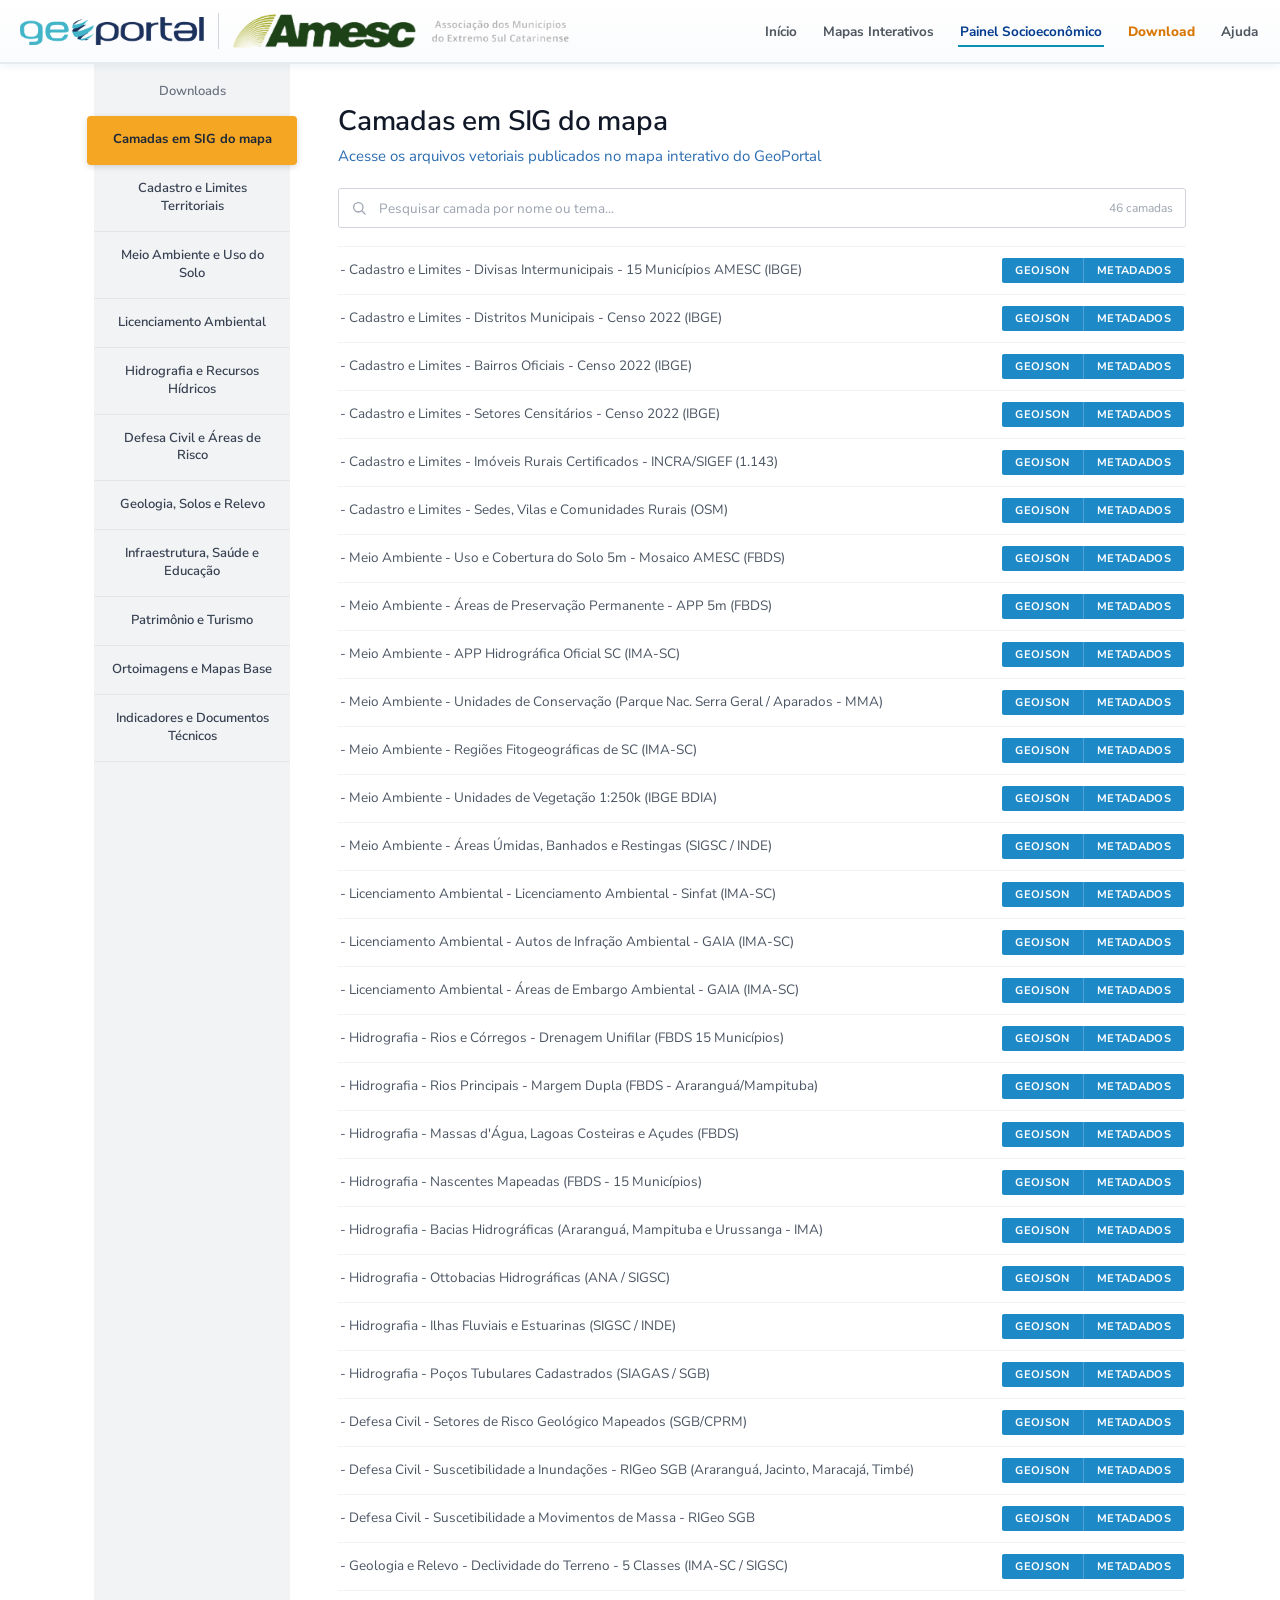
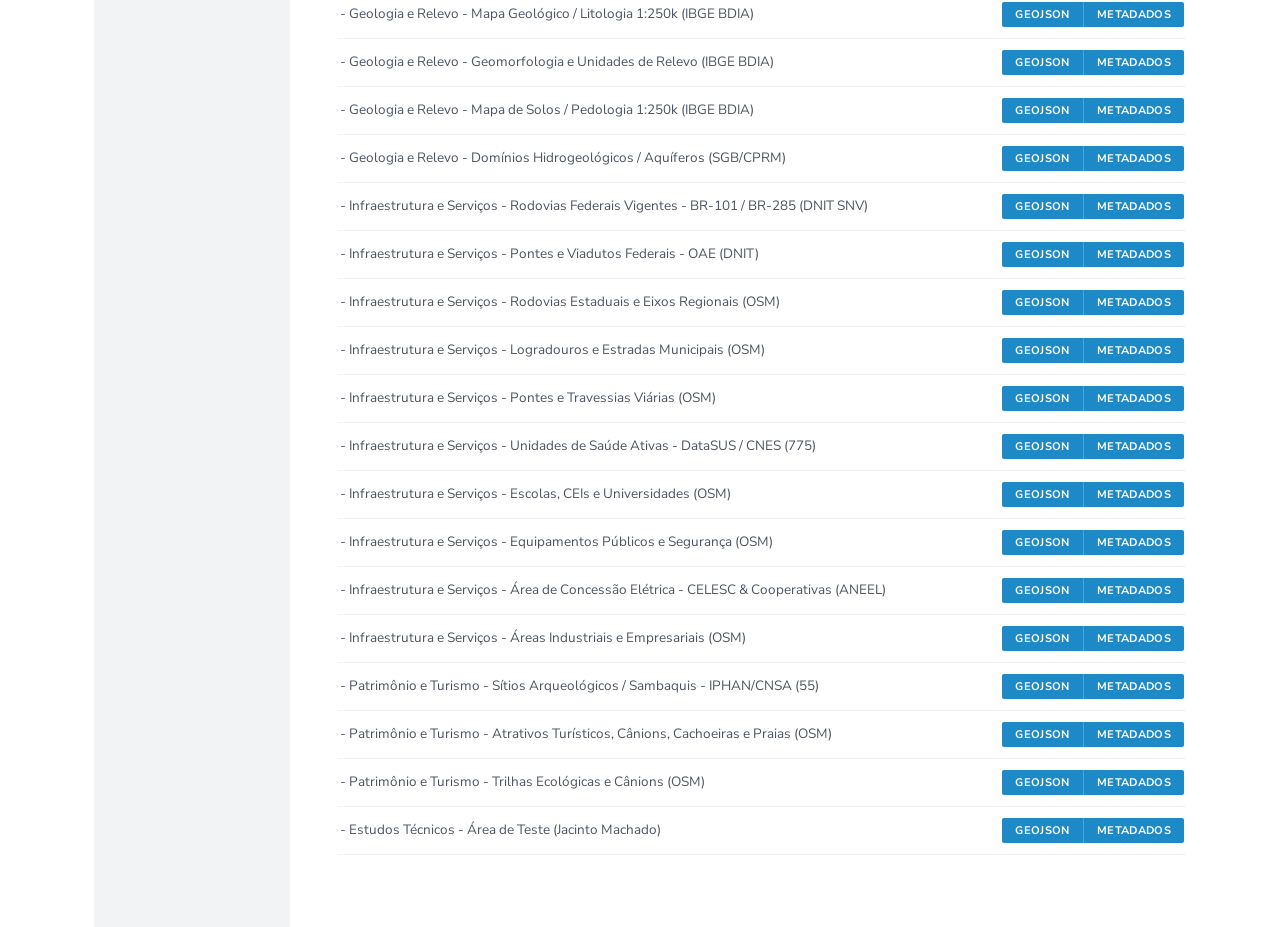
<file: downloads.html>
<!DOCTYPE html>
<html lang="pt-BR">
<head>
  <meta charset="UTF-8" />
  <meta name="viewport" content="width=device-width, initial-scale=1.0" />
  <title>Downloads — Geoportal AMESC</title>
  <link rel="icon" type="image/png" href="assets/favicon-geolab.png?v=2" />
  <link rel="preconnect" href="https://fonts.googleapis.com" />
  <link rel="preconnect" href="https://fonts.gstatic.com" crossorigin />
  <link href="https://fonts.googleapis.com/css2?family=Nunito+Sans:wght@400;600;700;800&display=swap" rel="stylesheet" />
  <link rel="stylesheet" href="css/geoportal.css?v=20261127-8" />
  <style>
    html, body {
      overflow: auto !important;
      height: auto !important;
      min-height: 100%;
      background: #ffffff !important;
      color: #374151;
    }

    .dl-page-wrap {
      max-width: 1140px;
      margin: 0 auto;
      padding: 0 24px;
      display: grid;
      grid-template-columns: 196px 1fr;
      gap: 48px;
      min-height: calc(100vh - var(--header-h));
      align-items: stretch;
    }

    /* Coluna lateral institucional (padrão Floripa) */
    .dl-side-col {
      background: #f2f3f5;
      padding: 0 0 40px;
      display: flex;
      flex-direction: column;
    }

    .dl-side-heading {
      padding: 18px 14px 16px;
      font-size: 13px;
      font-weight: 600;
      color: #6b7280;
      text-align: center;
      border-bottom: 1px solid #e4e6ea;
    }

    .dl-nav-list {
      display: flex;
      flex-direction: column;
    }

    .dl-nav-item {
      appearance: none;
      border: none;
      border-bottom: 1px solid #e4e6ea;
      background: transparent;
      padding: 15px 16px;
      font-family: inherit;
      font-size: 13px;
      font-weight: 600;
      line-height: 1.38;
      color: #374151;
      text-align: center;
      cursor: pointer;
      transition: background 0.14s ease, color 0.14s ease;
    }

    .dl-nav-item:hover {
      background: #e9ebee;
      color: #111827;
    }

    .dl-nav-item.active {
      background: #f5a623;
      color: #1f2937;
      font-weight: 700;
      border-bottom-color: transparent;
      border-radius: 4px;
      margin: -1px -7px 0;
      width: calc(100% + 14px);
      box-shadow: 0 2px 6px rgba(0, 0, 0, 0.14);
      position: relative;
      z-index: 2;
    }

    /* Área principal limpa */
    .dl-content-col {
      padding: 38px 0 72px;
      min-width: 0;
    }

    .dl-title {
      margin: 0 0 6px;
      font-size: 28px;
      font-weight: 600;
      color: #111827;
      letter-spacing: -0.2px;
    }

    .dl-subtitle {
      margin: 0 0 22px;
      font-size: 15px;
      font-weight: 400;
      color: #2b6cb0;
    }

    /* Buscador sóbrio no topo */
    .dl-search-row {
      display: flex;
      align-items: center;
      gap: 10px;
      height: 40px;
      padding: 0 12px;
      border: 1px solid #d1d5db;
      border-radius: 3px;
      background: #ffffff;
      margin-bottom: 18px;
      transition: border-color 0.15s ease;
    }

    .dl-search-row:focus-within {
      border-color: #1d8ac7;
    }

    .dl-search-row svg {
      color: #9ca3af;
      flex-shrink: 0;
    }

    .dl-search-input {
      flex: 1;
      min-width: 0;
      border: none;
      outline: none;
      font-family: inherit;
      font-size: 13.5px;
      color: #1f2937;
      background: transparent;
    }

    .dl-search-input::placeholder {
      color: #9ca3af;
    }

    .dl-search-clear {
      border: none;
      background: none;
      color: #6b7280;
      font-size: 12px;
      font-weight: 600;
      cursor: pointer;
      padding: 4px 6px;
      display: none;
    }

    .dl-search-clear.visible {
      display: inline-block;
    }

    .dl-search-clear:hover {
      color: #111827;
    }

    .dl-count-label {
      font-size: 12px;
      color: #9ca3af;
      white-space: nowrap;
      flex-shrink: 0;
    }

    /* Lista limpa em linhas únicas */
    .dl-rows {
      border-top: 1px solid #f0f2f4;
    }

    .dl-row {
      display: flex;
      align-items: center;
      justify-content: space-between;
      gap: 20px;
      padding: 11px 2px;
      border-bottom: 1px solid #f0f2f4;
    }

    .dl-row:hover .dl-row-name {
      color: #111827;
    }

    .dl-row-name {
      font-size: 13.5px;
      font-weight: 400;
      color: #4b5563;
      line-height: 1.4;
      min-width: 0;
    }

    /* Barra azul unificada de ações (SHP / GEOJSON | METADADOS) */
    .dl-action-group {
      display: inline-flex;
      align-items: center;
      background: #1d8ac7;
      border-radius: 2px;
      overflow: hidden;
      flex-shrink: 0;
    }

    .dl-act-btn {
      appearance: none;
      border: none;
      background: transparent;
      color: #ffffff;
      font-family: inherit;
      font-size: 11px;
      font-weight: 700;
      letter-spacing: 0.35px;
      text-transform: uppercase;
      text-decoration: none;
      padding: 7px 13px;
      line-height: 1;
      cursor: pointer;
      transition: background 0.14s ease;
      white-space: nowrap;
    }

    .dl-act-btn + .dl-act-btn {
      border-left: 1px solid rgba(255, 255, 255, 0.22);
    }

    .dl-act-btn:hover {
      background: #1672a6;
      color: #ffffff;
    }

    .dl-empty {
      padding: 28px 4px;
      font-size: 13.5px;
      color: #6b7280;
    }

    /* Modal sóbrio de Metadados */
    .dl-meta-actions {
      display: flex;
      flex-wrap: wrap;
      gap: 8px;
      margin-bottom: 16px;
    }

    .dl-meta-btn {
      display: inline-flex;
      align-items: center;
      padding: 7px 14px;
      border-radius: 3px;
      font-size: 12.5px;
      font-weight: 700;
      text-decoration: none;
      cursor: pointer;
      border: 1px solid #cbd5e1;
      background: #ffffff;
      color: #1e293b;
    }

    .dl-meta-btn.primary {
      background: #1d8ac7;
      border-color: #1d8ac7;
      color: #ffffff;
    }

    .dl-meta-btn.primary:hover {
      background: #1672a6;
    }

    .dl-meta-btn:hover {
      border-color: #94a3b8;
    }

    @media (max-width: 820px) {
      .dl-page-wrap {
        grid-template-columns: 1fr;
        gap: 20px;
        padding: 0 16px;
      }
      .dl-side-col {
        padding-bottom: 0;
      }
      .dl-nav-list {
        flex-direction: row;
        overflow-x: auto;
      }
      .dl-nav-item {
        white-space: nowrap;
        border-bottom: none;
        border-right: 1px solid #e4e6ea;
        padding: 12px 14px;
      }
      .dl-nav-item.active {
        margin: 0;
        width: auto;
        border-radius: 0;
      }
      .dl-content-col {
        padding-top: 12px;
      }
      .dl-row {
        flex-direction: column;
        align-items: flex-start;
        gap: 8px;
      }
    }
  </style>
</head>
<body>
  <header class="gp-header">
    <div class="gp-brand-group">
      <a href="index.html" class="gp-logo-link" title="Geoportal Regional da AMESC">
        <img
          src="assets/logo-geoportal.png"
          alt="Geoportal"
          style="height:28px;width:auto;object-fit:contain;display:block"
        />
      </a>
      <div class="gp-brand-divider" aria-hidden="true"></div>
      <div class="gp-municipal-lockup" title="AMESC — Associação dos Municípios do Extremo Sul Catarinense">
        <img
          src="assets/logo-amesc-oficial.png"
          alt="AMESC"
          style="height:34px;width:auto;object-fit:contain;display:block"
        />
      </div>
    </div>

    <nav class="gp-nav" aria-label="Navegação Principal">
      <a class="gp-nav-btn" href="index.html?nav=home" style="text-decoration:none">Início</a>
      <a class="gp-nav-btn" href="index.html" style="text-decoration:none">Mapas Interativos</a>
      <a class="gp-nav-btn highlight-doc" href="index.html?nav=socio" style="text-decoration:none">Painel Socioeconômico</a>
      <a class="gp-nav-btn active" href="downloads.html" style="text-decoration:none">Download</a>
      <a class="gp-nav-btn" href="index.html?nav=help" style="text-decoration:none">Ajuda</a>
    </nav>
  </header>

  <main class="dl-page-wrap">
    <aside class="dl-side-col" aria-label="Categorias de Download">
      <div class="dl-side-heading">Downloads</div>
      <nav class="dl-nav-list" id="dlCategoryList"></nav>
    </aside>

    <section class="dl-content-col">
      <h1 class="dl-title" id="dlSectionTitle">Camadas em SIG do mapa</h1>
      <p class="dl-subtitle" id="dlSectionSubtitle">Acesse os arquivos vetoriais publicados no mapa interativo do GeoPortal</p>

      <div class="dl-search-row">
        <svg width="16" height="16" viewBox="0 0 24 24" fill="none" stroke="currentColor" stroke-width="2" stroke-linecap="round" stroke-linejoin="round" aria-hidden="true">
          <circle cx="11" cy="11" r="7"></circle>
          <path d="M21 21l-4.35-4.35"></path>
        </svg>
        <input
          type="text"
          id="dlSearchInput"
          class="dl-search-input"
          placeholder="Pesquisar camada por nome ou tema..."
          autocomplete="off"
        />
        <button type="button" class="dl-search-clear" id="dlSearchClear">Limpar</button>
        <span class="dl-count-label" id="dlResultSummary"></span>
      </div>

      <div class="dl-rows" id="dlResults"></div>
    </section>
  </main>

  <div class="gp-modal-backdrop" id="dlModalBackdrop" role="dialog" aria-modal="true" style="inset:0">
    <div class="gp-modal">
      <div class="gp-modal-head">
        <h2 id="dlModalTitle">Metadados</h2>
        <button class="gp-drawer-icon-btn" id="dlModalClose" title="Fechar">×</button>
      </div>
      <div class="gp-modal-body" id="dlModalBody"></div>
    </div>
  </div>

  <script src="js/limite-amesc.js?v=20261127-8"></script>
  <script src="js/indicadores-amesc.js?v=20261127-8"></script>
  <script src="js/amesc-bundle.js?v=20261127-8"></script>
  <script src="js/catalog.js?v=20261127-8"></script>
  <script src="js/metadata.js?v=20261127-8"></script>
  <script src="js/downloads-page.js?v=20261127-8"></script>
</body>
</html>
</file>
<file: css/geoportal.css>
/* ==========================================================================
   Geoportal Araquari — Folha de Estilos (Padrão Geoportal Floripa + Identidade Araquari)
   ========================================================================== */
:root {
  --header-h: 64px;
  --drawer-w: 350px;
  --brand-navy: #033c8e;
  --brand-blue: #0b5cb8;
  --brand-cyan: #0891b2;
  --brand-amber: #f59e0b;
  --brand-amber-dark: #d97706;
  --charcoal: #1e2022;
  --statusbar-bg: rgba(38, 43, 49, 0.94);
  --surface: #ffffff;
  --surface-alt: #f4f6f8;
  --border: #dfe3e8;
  --text-main: #242b33;
  --text-muted: #646c75;
  --shadow-sm: 0 1px 4px rgba(0, 0, 0, 0.12);
  --shadow-md: 0 3px 12px rgba(0, 0, 0, 0.18);
  --shadow-lg: 0 10px 30px rgba(0, 0, 0, 0.22);
  --font-sans: 'Nunito Sans', -apple-system, BlinkMacSystemFont, 'Segoe UI', Roboto, Arial, sans-serif;
  --font-mono: 'Consolas', 'SFMono-Regular', Menlo, Monaco, monospace;
}

*,
*::before,
*::after {
  box-sizing: border-box;
}

html,
body {
  margin: 0;
  padding: 0;
  width: 100%;
  height: 100%;
  overflow: hidden;
  font-family: var(--font-sans);
  font-size: 13.5px;
  color: var(--text-main);
  background: #ffffff;
  -webkit-font-smoothing: antialiased;
}

button,
input,
select {
  font-family: inherit;
}

/* =========================== CABEÇALHO SUPERIOR =========================== */
.gp-header {
  height: var(--header-h);
  background: linear-gradient(180deg, #ffffff 0%, #fafbfd 100%);
  border-bottom: 2px solid #e6ebf0;
  box-shadow: 0 2px 8px rgba(13, 75, 117, 0.07);
  display: flex;
  align-items: center;
  justify-content: space-between;
  padding: 0 20px;
  position: relative;
  z-index: 1500;
  user-select: none;
}

.gp-brand-group {
  display: flex;
  align-items: center;
  gap: 14px;
  min-width: 0;
}

.gp-logo-link {
  display: flex;
  align-items: center;
  gap: 10px;
  text-decoration: none;
  color: inherit;
}

/* Logo Principal GEO PORTAL ARAQUARI */
.gp-geo-pin-svg {
  width: 40px;
  height: 44px;
  flex-shrink: 0;
  filter: drop-shadow(0 2px 4px rgba(13, 75, 117, 0.22));
}

.gp-geo-wordmark {
  display: flex;
  flex-direction: column;
  line-height: 1;
}

.gp-geo-top {
  font-size: 22px;
  font-weight: 900;
  letter-spacing: 0.8px;
  color: var(--brand-navy);
  display: flex;
  align-items: baseline;
  gap: 4px;
}

.gp-geo-portal-tag {
  font-size: 10px;
  font-weight: 800;
  letter-spacing: 0.7px;
  text-transform: uppercase;
  background: linear-gradient(135deg, #f59e0b 0%, #ea580c 100%);
  color: #ffffff;
  padding: 2px 6px;
  border-radius: 4px;
  transform: translateY(-3px);
}

.gp-geo-bottom {
  font-size: 11px;
  font-weight: 700;
  letter-spacing: 3.4px;
  color: var(--brand-blue);
  text-transform: uppercase;
  margin-top: 2px;
  padding-left: 1px;
}

.gp-brand-divider {
  width: 1px;
  height: 36px;
  background: #d0d7e0;
}

.gp-municipal-lockup {
  display: flex;
  align-items: center;
  gap: 8px;
}

.gp-municipal-logo {
  width: 38px;
  height: 38px;
  object-fit: contain;
  flex-shrink: 0;
  display: block;
  filter: drop-shadow(0 1px 3px rgba(3, 60, 142, 0.22));
}

.gp-municipal-text {
  display: flex;
  flex-direction: column;
  line-height: 1.15;
}

.gp-municipal-pref {
  font-size: 10px;
  font-weight: 800;
  letter-spacing: 0.6px;
  color: #5b6774;
  text-transform: uppercase;
}

.gp-municipal-city {
  font-size: 13px;
  font-weight: 800;
  color: var(--brand-navy);
  letter-spacing: 0.2px;
}

/* Navegação Direita (padrão Floripa com destaque âmbar/ciano) */
.gp-nav {
  display: flex;
  align-items: center;
  gap: 22px;
}

.gp-nav-btn {
  background: none;
  border: none;
  padding: 6px 2px;
  font-size: 13.5px;
  font-weight: 700;
  color: #4f5760;
  cursor: pointer;
  position: relative;
  transition: color 0.16s ease;
  white-space: nowrap;
}

.gp-nav-btn:hover {
  color: var(--brand-navy);
}

.gp-nav-btn.active {
  color: var(--brand-amber-dark);
  font-weight: 800;
}

.gp-nav-btn.highlight-doc {
  color: var(--brand-navy);
  border-bottom: 2px solid var(--brand-cyan);
  padding-bottom: 4px;
}

.gp-nav-btn.highlight-doc:hover,
.gp-nav-btn.highlight-doc.active {
  color: var(--brand-blue);
  border-bottom-color: var(--brand-amber);
}

.gp-mobile-menu-btn {
  display: none;
  background: none;
  border: 1px solid #d5dbe2;
  border-radius: 5px;
  padding: 6px 8px;
  cursor: pointer;
  color: var(--text-main);
}

/* =========================== ÁREA DO MAPA =========================== */
.gp-workspace {
  position: relative;
  width: 100%;
  height: calc(100vh - var(--header-h));
  overflow: hidden;
  background: #ffffff;
}

#map {
  width: 100%;
  height: 100%;
  background-color: #1b2631;
  z-index: 1;
}

#map.map-light-bg {
  background-color: #eef2f6;
}

.leaflet-tile-container img {
  outline: 1px solid transparent;
}

#map.cursor-crosshair { cursor: crosshair !important; }
#map.cursor-identify { cursor: help !important; }
#map.cursor-zoombox { cursor: zoom-in !important; }

.leaflet-control-zoom {
  display: none !important;
}

.leaflet-control-attribution {
  background: rgba(255, 255, 255, 0.8) !important;
  font-size: 10px !important;
  color: #555 !important;
  padding: 1px 6px !important;
  margin-right: 4px !important;
}

/* ==================== BUSCA FLUTUANTE TOPO ESQUERDO ==================== */
.gp-search-wrap {
  position: absolute;
  top: 12px;
  left: 12px;
  z-index: 1050;
  display: flex;
  flex-direction: column;
  align-items: flex-start;
}

.gp-search-bar {
  display: flex;
  align-items: center;
  background: #ffffff;
  border: 1px solid rgba(0, 0, 0, 0.14);
  border-radius: 6px;
  box-shadow: var(--shadow-md);
  height: 38px;
  width: 38px;
  overflow: hidden;
  transition: width 0.22s ease;
}

.gp-search-bar.expanded {
  width: 345px;
}

.gp-search-toggle {
  width: 38px;
  height: 36px;
  border: none;
  background: transparent;
  display: flex;
  align-items: center;
  justify-content: center;
  cursor: pointer;
  color: #2b3036;
  flex-shrink: 0;
}

.gp-search-toggle:hover {
  background: #f0f3f6;
}

.gp-search-input {
  flex: 1;
  border: none;
  outline: none;
  font-size: 13px;
  color: var(--text-main);
  padding: 0 6px;
  min-width: 0;
  display: none;
}

.gp-search-bar.expanded .gp-search-input {
  display: block;
}

.gp-search-clear {
  border: none;
  background: none;
  color: #7c858f;
  cursor: pointer;
  padding: 0 10px;
  font-size: 16px;
  display: none;
}

.gp-search-bar.expanded.has-text .gp-search-clear {
  display: block;
}

.gp-search-results {
  margin-top: 6px;
  width: 345px;
  max-height: 340px;
  overflow-y: auto;
  background: #ffffff;
  border-radius: 6px;
  box-shadow: var(--shadow-lg);
  border: 1px solid #dfe3e8;
  display: none;
}

.gp-search-results.open {
  display: block;
}

.gp-search-item {
  padding: 9px 12px;
  border-bottom: 1px solid #eef0f3;
  cursor: pointer;
  display: flex;
  align-items: flex-start;
  gap: 9px;
}

.gp-search-item:last-child {
  border-bottom: none;
}

.gp-search-item:hover {
  background: #f0f7fc;
}

.gp-search-badge {
  font-size: 10px;
  font-weight: 700;
  text-transform: uppercase;
  padding: 2px 6px;
  border-radius: 4px;
  background: #e6f2fa;
  color: var(--brand-navy);
  flex-shrink: 0;
  margin-top: 2px;
}

.gp-search-item-title {
  font-weight: 700;
  font-size: 13px;
  color: #1f252b;
}

.gp-search-item-sub {
  font-size: 11.5px;
  color: #6b7280;
  margin-top: 1px;
}

.gp-search-empty {
  padding: 12px;
  font-size: 12.5px;
  color: #6b7280;
  text-align: center;
}

/* ================= BARRA VERTICAL ESQUERDA (NAVEGAÇÃO) ================= */
.gp-left-toolbar {
  position: absolute;
  bottom: 22px;
  left: 12px;
  z-index: 1040;
  background: #ffffff;
  border-radius: 8px;
  box-shadow: var(--shadow-md);
  border: 1px solid rgba(0, 0, 0, 0.12);
  display: flex;
  flex-direction: column;
  padding: 4px 0;
  width: 38px;
}

/* ================= BARRA VERTICAL DIREITA (FERRAMENTAS) ================ */
.gp-right-toolbar {
  position: absolute;
  top: 12px;
  right: calc(var(--drawer-w) + 12px);
  z-index: 1045;
  background: #ffffff;
  border-radius: 8px;
  box-shadow: var(--shadow-md);
  border: 1px solid rgba(0, 0, 0, 0.12);
  display: flex;
  flex-direction: column;
  padding: 4px 0;
  width: 38px;
  transition: right 0.24s ease;
}

.gp-workspace.drawer-closed .gp-right-toolbar {
  right: 12px;
}

.gp-tool-btn {
  width: 36px;
  height: 34px;
  border: none;
  background: transparent;
  color: #2c3238;
  display: flex;
  align-items: center;
  justify-content: center;
  cursor: pointer;
  position: relative;
  transition: background 0.15s ease, color 0.15s ease;
}

.gp-tool-btn:hover {
  background: #eef3f7;
  color: var(--brand-navy);
}

.gp-tool-btn.active {
  background: #e2f1fb;
  color: var(--brand-navy);
}

.gp-tool-btn.active::before {
  content: '';
  position: absolute;
  left: 0;
  top: 6px;
  bottom: 6px;
  width: 3px;
  border-radius: 0 3px 3px 0;
  background: var(--brand-navy);
}

.gp-tool-btn:disabled {
  opacity: 0.35;
  cursor: not-allowed;
}

/* ==================== PAINEL CONTROLE DE CAMADAS ==================== */
.gp-drawer {
  position: absolute;
  top: 0;
  right: 0;
  width: var(--drawer-w);
  height: 100%;
  background: #f4f5f7;
  border-left: 1px solid #d5d9df;
  box-shadow: -3px 0 14px rgba(0, 0, 0, 0.14);
  z-index: 1060;
  display: flex;
  flex-direction: column;
  transition: transform 0.24s ease;
}

.gp-workspace.drawer-closed .gp-drawer {
  transform: translateX(100%);
}

.gp-drawer-header {
  height: 44px;
  background: var(--charcoal);
  color: #ffffff;
  display: flex;
  align-items: center;
  justify-content: space-between;
  padding: 0 12px 0 14px;
  flex-shrink: 0;
}

.gp-drawer-title {
  font-size: 14px;
  font-weight: 700;
  letter-spacing: 0.15px;
}

.gp-drawer-header-actions {
  display: flex;
  align-items: center;
  gap: 6px;
}

.gp-drawer-icon-btn {
  width: 26px;
  height: 26px;
  border: none;
  background: transparent;
  color: #e4e7eb;
  border-radius: 4px;
  cursor: pointer;
  display: flex;
  align-items: center;
  justify-content: center;
  font-size: 16px;
  line-height: 1;
}

.gp-drawer-icon-btn:hover {
  background: rgba(255, 255, 255, 0.15);
  color: #ffffff;
}

.gp-drawer-search-box {
  background: #ffffff;
  border-bottom: 1px solid #dfe3e8;
  padding: 8px 12px;
  flex-shrink: 0;
}

.gp-drawer-search-input {
  width: 100%;
  border: 1px solid #d9dee4;
  border-radius: 4px;
  padding: 7px 10px;
  font-size: 13px;
  color: var(--text-main);
  outline: none;
  transition: border-color 0.15s;
}

.gp-drawer-search-input:focus {
  border-color: var(--brand-cyan);
}

.gp-drawer-subbar {
  display: flex;
  align-items: center;
  justify-content: space-between;
  padding: 6px 10px;
  background: #eceff2;
  border-bottom: 1px solid #dcdfe4;
  font-size: 11.5px;
  flex-shrink: 0;
}

.gp-drawer-tabs {
  display: flex;
  gap: 3px;
}

.gp-tab-pill {
  border: 1px solid transparent;
  background: transparent;
  color: #505862;
  padding: 3px 8px;
  border-radius: 4px;
  font-size: 11.5px;
  font-weight: 700;
  cursor: pointer;
}

.gp-tab-pill.active {
  background: #ffffff;
  color: var(--brand-navy);
  border-color: #d0d7de;
  box-shadow: 0 1px 2px rgba(0, 0, 0, 0.05);
}

.gp-clear-layers-btn {
  border: none;
  background: none;
  color: #b91c1c;
  font-size: 11.5px;
  font-weight: 700;
  cursor: pointer;
  padding: 2px 4px;
}

.gp-clear-layers-btn:hover {
  text-decoration: underline;
}

.gp-drawer-body {
  flex: 1;
  overflow-y: auto;
  padding: 4px 0 18px;
}

.gp-drawer-body::-webkit-scrollbar {
  width: 6px;
}
.gp-drawer-body::-webkit-scrollbar-thumb {
  background: #c4cbd3;
  border-radius: 3px;
}

.gp-layer-row {
  display: flex;
  align-items: center;
  gap: 8px;
  padding: 8px 10px 8px 12px;
  border-bottom: 1px solid #e7eaee;
  background: #f4f5f7;
  transition: background 0.14s;
}

.gp-layer-row:hover {
  background: #eaedf1;
}

.gp-layer-row.is-basemap {
  background: #ffffff;
  font-weight: 700;
}

.gp-layer-row.is-clip-toggle {
  background: #f0f7fc;
  font-size: 12px;
  font-weight: 700;
  color: var(--brand-navy);
  padding: 6px 10px 6px 12px;
  border-bottom: 1px solid #d5e6f2;
}

.gp-layer-row.is-group {
  font-weight: 700;
  color: #222830;
  cursor: pointer;
}

.gp-layer-row.is-child {
  padding-left: 26px;
  background: #fbfcfd;
  font-weight: 600;
  font-size: 12.6px;
  color: #363e47;
}

.gp-layer-row.is-child:hover {
  background: #eef5fb;
}

.gp-checkbox {
  width: 15px;
  height: 15px;
  accent-color: var(--brand-navy);
  cursor: pointer;
  flex-shrink: 0;
  margin: 0;
}

.gp-swatch {
  width: 13px;
  height: 13px;
  border-radius: 3px;
  flex-shrink: 0;
  border: 1px solid rgba(0, 0, 0, 0.28);
}

.gp-swatch.is-line {
  height: 4px;
  border-radius: 2px;
  border: none;
}

.gp-swatch.is-point {
  width: 10px;
  height: 10px;
  border-radius: 50%;
  border: 1.5px solid #ffffff;
  box-shadow: 0 0 0 1px rgba(0, 0, 0, 0.25);
}

.gp-layer-label {
  flex: 1;
  min-width: 0;
  line-height: 1.28;
  cursor: pointer;
  word-break: break-word;
}

.gp-layer-meta-inline {
  display: flex;
  align-items: center;
  gap: 4px;
  flex-shrink: 0;
}

.gp-badge-count {
  font-size: 10px;
  font-weight: 700;
  padding: 1px 5px;
  border-radius: 10px;
  background: #dbeafe;
  color: #1d4ed8;
}

.gp-badge-zoom {
  font-size: 10px;
  font-weight: 700;
  padding: 1px 6px;
  border-radius: 10px;
  background: #fef3c7;
  color: #b45309;
  border: 1px solid #fcd34d;
  cursor: pointer;
}

.gp-badge-zoom:hover {
  background: #fde68a;
}

.gp-badge-fallback {
  font-size: 9.5px;
  font-weight: 700;
  padding: 1px 5px;
  border-radius: 10px;
  background: #e0f2fe;
  color: #0369a1;
  border: 1px solid #bae6fd;
}

.gp-badge-error {
  font-size: 9.5px;
  font-weight: 700;
  padding: 1px 6px;
  border-radius: 10px;
  background: #fee2e2;
  color: #b91c1c;
  border: 1px solid #fecaca;
  cursor: pointer;
}

.gp-badge-error:hover {
  background: #fecaca;
}

.gp-conn-banner {
  margin: 6px 10px;
  padding: 7px 10px;
  border-radius: 6px;
  font-size: 11px;
  line-height: 1.38;
  display: flex;
  align-items: center;
  justify-content: space-between;
  gap: 8px;
}

.gp-conn-banner.is-contingency {
  background: #eff6ff;
  border: 1px solid #bfdbfe;
  color: #1e40af;
}

.gp-conn-banner.is-live {
  background: #ecfdf5;
  border: 1px solid #a7f3d0;
  color: #065f46;
}

.gp-conn-retry-btn {
  border: 1px solid currentColor;
  background: #ffffff;
  color: inherit;
  border-radius: 4px;
  padding: 2px 7px;
  font-size: 10.5px;
  font-weight: 700;
  cursor: pointer;
  flex-shrink: 0;
}

.gp-conn-retry-btn:hover {
  opacity: 0.85;
}

.gp-spinner {
  width: 13px;
  height: 13px;
  border: 2px solid #cbd5e1;
  border-top-color: var(--brand-navy);
  border-radius: 50%;
  animation: gpSpin 0.65s linear infinite;
  flex-shrink: 0;
}

@keyframes gpSpin {
  to { transform: rotate(360deg); }
}

.gp-row-btn {
  width: 24px;
  height: 24px;
  border: none;
  background: transparent;
  color: #5b636c;
  border-radius: 4px;
  cursor: pointer;
  display: flex;
  align-items: center;
  justify-content: center;
  flex-shrink: 0;
  font-size: 14px;
}

.gp-row-btn:hover {
  background: rgba(0, 0, 0, 0.08);
  color: #111;
}

.gp-row-btn:disabled {
  opacity: 0.28;
  cursor: not-allowed;
}

.gp-chevron {
  transition: transform 0.18s ease;
}

.gp-group.expanded > .gp-layer-row .gp-chevron {
  transform: rotate(180deg);
}

.gp-group-children {
  display: none;
}

.gp-group.expanded > .gp-group-children {
  display: block;
}

.gp-layer-options {
  background: #eef2f6;
  border-bottom: 1px solid #dce2e8;
  padding: 8px 14px 10px 28px;
  font-size: 12px;
  display: flex;
  flex-direction: column;
  gap: 7px;
}

.gp-opacity-row {
  display: flex;
  align-items: center;
  gap: 8px;
}

.gp-opacity-row input[type='range'] {
  flex: 1;
  accent-color: var(--brand-navy);
}

.gp-opt-actions {
  display: flex;
  flex-wrap: wrap;
  gap: 5px;
}

.gp-opt-btn {
  border: 1px solid #cbd3dc;
  background: #ffffff;
  color: #2c343d;
  border-radius: 4px;
  padding: 3px 8px;
  font-size: 11px;
  font-weight: 700;
  cursor: pointer;
  text-decoration: none;
  display: inline-flex;
  align-items: center;
  gap: 4px;
}

.gp-opt-btn:hover {
  border-color: var(--brand-navy);
  color: var(--brand-navy);
  background: #f0f7fc;
}

.gp-opt-desc {
  color: #5a636e;
  font-size: 11.5px;
  line-height: 1.35;
}

/* Aba Ordem de Empilhamento */
.gp-order-panel {
  padding: 10px 12px;
}

.gp-order-hint {
  font-size: 11.5px;
  color: #55606e;
  background: #e9f3fa;
  border: 1px solid #cfe3f2;
  border-radius: 5px;
  padding: 7px 9px;
  margin-bottom: 10px;
  line-height: 1.4;
}

.gp-order-card {
  background: #ffffff;
  border: 1px solid #dde2e8;
  border-radius: 6px;
  padding: 8px 10px;
  margin-bottom: 8px;
  box-shadow: 0 1px 2px rgba(0, 0, 0, 0.04);
}

.gp-order-top {
  display: flex;
  align-items: center;
  gap: 7px;
  margin-bottom: 6px;
}

.gp-order-rank {
  font-size: 10px;
  font-weight: 800;
  color: #ffffff;
  background: var(--brand-navy);
  border-radius: 4px;
  padding: 1px 5px;
  flex-shrink: 0;
}

.gp-order-name {
  flex: 1;
  font-size: 12.2px;
  font-weight: 700;
  color: #1f2937;
  line-height: 1.25;
}

/* Aba Legenda Ativa */
.gp-legend-panel {
  padding: 10px 14px;
}

.gp-legend-card {
  background: #ffffff;
  border: 1px solid #e1e5ea;
  border-radius: 6px;
  padding: 10px 12px;
  margin-bottom: 10px;
}

.gp-legend-title {
  font-weight: 700;
  font-size: 12.5px;
  color: #1f252b;
  margin-bottom: 8px;
}

.gp-legend-grid {
  display: grid;
  grid-template-columns: repeat(2, minmax(0, 1fr));
  gap: 5px 8px;
}

.gp-legend-item {
  display: flex;
  align-items: center;
  gap: 6px;
  font-size: 11.5px;
  color: #3d454e;
}

/* ================= BARRA DE STATUS INFERIOR ================= */
.gp-statusbar {
  position: absolute;
  bottom: 0;
  right: calc(var(--drawer-w) + 12px);
  z-index: 1040;
  height: 27px;
  background: var(--statusbar-bg);
  color: #f1f3f5;
  display: flex;
  align-items: center;
  gap: 10px;
  padding: 0 10px;
  border-radius: 4px 4px 0 0;
  font-size: 11.5px;
  font-family: var(--font-mono);
  box-shadow: 0 -1px 8px rgba(0, 0, 0, 0.22);
  transition: right 0.24s ease;
  user-select: none;
}

.gp-workspace.drawer-closed .gp-statusbar {
  right: 12px;
}

.gp-status-sep {
  width: 1px;
  height: 15px;
  background: rgba(255, 255, 255, 0.25);
}

.gp-status-select {
  background: transparent;
  color: #f8fafc;
  border: none;
  outline: none;
  font-family: var(--font-mono);
  font-size: 11.5px;
  cursor: pointer;
}

.gp-status-select option {
  background: #2b2f33;
  color: #ffffff;
}

.gp-scale-bar-wrap {
  display: flex;
  align-items: center;
  gap: 6px;
}

.gp-scale-line {
  height: 8px;
  border-left: 2px solid #ffffff;
  border-right: 2px solid #ffffff;
  border-bottom: 2px solid #ffffff;
  display: flex;
  align-items: flex-end;
  justify-content: center;
  font-size: 10.5px;
  padding-bottom: 2px;
  min-width: 56px;
  line-height: 1;
}

/* ==================== PAINÉIS FLUTUANTES DE FERRAMENTAS ==================== */
.gp-floating-panel {
  position: absolute;
  top: 12px;
  right: calc(var(--drawer-w) + 60px);
  width: 330px;
  max-height: calc(100% - 56px);
  background: #ffffff;
  border-radius: 7px;
  box-shadow: var(--shadow-lg);
  border: 1px solid #d5dbe2;
  z-index: 1070;
  display: none;
  flex-direction: column;
  overflow: hidden;
  transition: right 0.24s ease;
}

.gp-workspace.drawer-closed .gp-floating-panel {
  right: 60px;
}

.gp-floating-panel.open {
  display: flex;
}

.gp-fp-header {
  background: var(--charcoal);
  color: #ffffff;
  padding: 9px 12px;
  display: flex;
  align-items: center;
  justify-content: space-between;
  font-weight: 700;
  font-size: 13px;
}

.gp-fp-close {
  background: none;
  border: none;
  color: #d1d5db;
  font-size: 18px;
  cursor: pointer;
  line-height: 1;
  padding: 0 4px;
}

.gp-fp-close:hover {
  color: #ffffff;
}

.gp-fp-body {
  padding: 12px;
  overflow-y: auto;
  font-size: 12.5px;
}

.gp-btn-row {
  display: flex;
  gap: 6px;
  flex-wrap: wrap;
  margin-bottom: 10px;
}

.gp-btn {
  border: 1px solid #cbd3dc;
  background: #ffffff;
  color: #252b31;
  padding: 6px 11px;
  border-radius: 5px;
  font-size: 12.5px;
  font-weight: 700;
  cursor: pointer;
  display: inline-flex;
  align-items: center;
  gap: 5px;
  text-decoration: none;
  transition: all 0.14s;
}

.gp-btn:hover {
  background: #f1f5f9;
  border-color: #94a3b8;
}

.gp-btn.primary {
  background: var(--brand-navy);
  color: #ffffff;
  border-color: var(--brand-navy);
}

.gp-btn.primary:hover {
  background: #093859;
}

.gp-btn.danger {
  color: #b91c1c;
  border-color: #fecaca;
  background: #fef2f2;
}

.gp-btn.danger:hover {
  background: #fee2e2;
}

.gp-btn.active {
  background: #e0f2fe;
  color: var(--brand-navy);
  border-color: var(--brand-navy);
}

/* Cards de Mapas Base */
.gp-basemap-grid {
  display: grid;
  grid-template-columns: repeat(2, 1fr);
  gap: 8px;
  margin-bottom: 12px;
}

.gp-basemap-card {
  border: 1.5px solid #d9dfe6;
  border-radius: 6px;
  padding: 8px 9px;
  cursor: pointer;
  background: #fbfcfd;
  transition: all 0.14s;
}

.gp-basemap-card:hover {
  border-color: var(--brand-cyan);
  background: #f0f9ff;
}

.gp-basemap-card.active {
  border-color: var(--brand-navy);
  background: #e6f3fb;
  box-shadow: 0 0 0 1px var(--brand-navy);
}

.gp-basemap-year {
  display: inline-block;
  font-size: 10px;
  font-weight: 800;
  padding: 1px 6px;
  border-radius: 10px;
  background: var(--brand-navy);
  color: #ffffff;
  margin-bottom: 4px;
}

.gp-basemap-name {
  font-weight: 700;
  font-size: 12px;
  color: #1e252c;
  line-height: 1.25;
}

/* Cortina Temporal (Swipe) */
.gp-swipe-divider {
  position: absolute;
  top: 0;
  bottom: 0;
  width: 4px;
  background: #ffffff;
  box-shadow: 0 0 10px rgba(0, 0, 0, 0.55);
  z-index: 1030;
  cursor: ew-resize;
  display: none;
}

.gp-swipe-divider.active {
  display: block;
}

.gp-swipe-handle {
  position: absolute;
  top: 50%;
  left: 50%;
  transform: translate(-50%, -50%);
  width: 36px;
  height: 36px;
  border-radius: 50%;
  background: var(--brand-navy);
  border: 2.5px solid #ffffff;
  color: #ffffff;
  display: flex;
  align-items: center;
  justify-content: center;
  box-shadow: 0 2px 10px rgba(0, 0, 0, 0.4);
  font-weight: 800;
  font-size: 13px;
}

.gp-swipe-tag {
  position: absolute;
  top: 14px;
  padding: 4px 10px;
  border-radius: 4px;
  background: rgba(13, 75, 117, 0.9);
  color: #ffffff;
  font-size: 12px;
  font-weight: 700;
  white-space: nowrap;
  pointer-events: none;
}

.gp-swipe-tag.left { right: 14px; }
.gp-swipe-tag.right { left: 14px; }

/* ==================== IDENTIFICAR / RAIO-X DO PONTO ==================== */
.gp-id-coords {
  background: #f1f5f9;
  border: 1px solid #dbe2ea;
  border-radius: 5px;
  padding: 8px 10px;
  margin-bottom: 10px;
  font-family: var(--font-mono);
  font-size: 11.5px;
  line-height: 1.5;
}

.gp-id-section {
  border: 1px solid #e1e6ec;
  border-radius: 6px;
  margin-bottom: 9px;
  overflow: hidden;
}

.gp-id-section-head {
  background: #f4f6f8;
  padding: 6px 10px;
  font-weight: 700;
  font-size: 12px;
  color: #1f2937;
  display: flex;
  align-items: center;
  justify-content: space-between;
  border-bottom: 1px solid #e5e9ef;
}

.gp-id-tag {
  font-size: 10px;
  font-weight: 700;
  padding: 1px 6px;
  border-radius: 8px;
  background: #e0f2fe;
  color: var(--brand-navy);
}

.gp-id-table {
  width: 100%;
  border-collapse: collapse;
  font-size: 12px;
}

.gp-id-table th,
.gp-id-table td {
  padding: 4px 8px;
  border-bottom: 1px solid #f0f2f5;
  text-align: left;
  vertical-align: top;
}

.gp-id-table th {
  width: 40%;
  color: #5b6470;
  font-weight: 700;
}

/* ==================== POPUPS E RÓTULOS DO MAPA ==================== */
.geo-custom-popup .leaflet-popup-content-wrapper {
  padding: 0;
  border-radius: 7px;
  overflow: hidden;
  box-shadow: var(--shadow-lg);
}

.geo-custom-popup .leaflet-popup-content {
  margin: 0;
  min-width: 240px;
}

.geo-popup-header {
  background: var(--brand-navy);
  color: #ffffff;
  padding: 9px 12px;
  font-weight: 700;
  font-size: 12.5px;
  padding-right: 26px;
}

.geo-popup-body {
  padding: 9px 11px;
  max-height: 270px;
  overflow-y: auto;
}

.geo-popup-table {
  width: 100%;
  border-collapse: collapse;
  font-size: 12px;
}

.geo-popup-table th,
.geo-popup-table td {
  padding: 4px 6px;
  border-bottom: 1px solid #eef0f3;
  text-align: left;
  vertical-align: top;
}

.geo-popup-table th {
  color: #5c6570;
  font-weight: 700;
  width: 42%;
}

.geo-popup-actions {
  margin-top: 8px;
  display: flex;
  gap: 6px;
}

.geo-popup-btn {
  display: inline-block;
  background: var(--brand-navy);
  color: #ffffff !important;
  text-decoration: none;
  padding: 5px 10px;
  border-radius: 4px;
  font-size: 11.5px;
  font-weight: 700;
}

.geo-popup-btn:hover {
  background: #083757;
}

.geo-map-label {
  background: transparent;
  border: none;
  pointer-events: none;
}

.geo-label-bairro span {
  display: inline-block;
  transform: translate(-50%, -50%);
  color: #ffffff;
  font-size: 11px;
  font-weight: 800;
  text-transform: uppercase;
  letter-spacing: 0.4px;
  text-shadow: 0 1px 3px rgba(0, 0, 0, 0.9), 0 0 6px rgba(0, 0, 0, 0.75);
  white-space: nowrap;
}

.geo-label-zona span {
  display: inline-block;
  transform: translate(-50%, -50%);
  background: rgba(255, 255, 255, 0.86);
  color: #111827;
  padding: 1px 5px;
  border-radius: 3px;
  font-size: 10.5px;
  font-weight: 800;
  border: 1px solid rgba(0, 0, 0, 0.25);
  white-space: nowrap;
}

.geo-measure-badge span {
  display: inline-block;
  transform: translate(10px, -16px);
  background: #e11d48;
  color: #ffffff;
  padding: 3px 8px;
  border-radius: 4px;
  font-size: 11.5px;
  font-weight: 800;
  white-space: nowrap;
  border: 1.5px solid #ffffff;
  box-shadow: 0 2px 8px rgba(0, 0, 0, 0.35);
}

.geo-measure-badge.live span {
  background: rgba(13, 75, 117, 0.94);
}

.geo-hover-tooltip {
  background: rgba(26, 30, 35, 0.92);
  color: #ffffff;
  border: none;
  font-size: 11.5px;
  font-weight: 700;
  padding: 3px 8px;
  border-radius: 4px;
}

/* ==================== MODAIS / TELAS DE NAVEGAÇÃO ==================== */
.gp-modal-backdrop {
  position: fixed;
  inset: var(--header-h) 0 0 0;
  background: rgba(18, 22, 27, 0.55);
  backdrop-filter: blur(2px);
  z-index: 1400;
  display: none;
  align-items: flex-start;
  justify-content: center;
  padding: 24px 16px;
  overflow-y: auto;
}

.gp-modal-backdrop.open {
  display: flex;
}

.gp-modal {
  width: 100%;
  max-width: 960px;
  background: #ffffff;
  border-radius: 8px;
  box-shadow: var(--shadow-lg);
  overflow: hidden;
  animation: gpFadeUp 0.18s ease;
}

@keyframes gpFadeUp {
  from { opacity: 0; transform: translateY(10px); }
  to { opacity: 1; transform: translateY(0); }
}

.gp-modal-head {
  background: linear-gradient(135deg, #0d4b75 0%, #162e49 100%);
  color: #ffffff;
  padding: 14px 20px;
  display: flex;
  align-items: center;
  justify-content: space-between;
}

.gp-modal-head h2 {
  margin: 0;
  font-size: 17px;
  font-weight: 800;
}

.gp-modal-body {
  padding: 20px 22px 24px;
  max-height: calc(100vh - var(--header-h) - 115px);
  overflow-y: auto;
}

.gp-hero-banner {
  background: linear-gradient(135deg, #0d4b75 0%, #136796 60%, #0f3b5c 100%);
  color: #ffffff;
  border-radius: 8px;
  padding: 20px 22px;
  margin-bottom: 18px;
  border-bottom: 3px solid var(--brand-amber);
}

.gp-hero-banner h3 {
  margin: 0 0 6px;
  font-size: 19px;
  font-weight: 800;
}

.gp-hero-banner p {
  margin: 0 0 12px;
  font-size: 13.5px;
  color: rgba(255, 255, 255, 0.92);
  line-height: 1.5;
}

.gp-stats-strip {
  display: flex;
  flex-wrap: wrap;
  gap: 10px;
}

.gp-stat-chip {
  background: rgba(255, 255, 255, 0.16);
  border: 1px solid rgba(255, 255, 255, 0.24);
  border-radius: 5px;
  padding: 5px 11px;
  font-size: 12px;
  font-weight: 700;
}

.gp-preset-grid {
  display: grid;
  grid-template-columns: repeat(auto-fill, minmax(265px, 1fr));
  gap: 12px;
}

.gp-preset-card {
  border: 1px solid #dce2e9;
  border-radius: 7px;
  padding: 14px;
  background: #fbfcfd;
  display: flex;
  flex-direction: column;
  justify-content: space-between;
  gap: 10px;
  transition: transform 0.14s, box-shadow 0.14s;
}

.gp-preset-card:hover {
  transform: translateY(-2px);
  box-shadow: var(--shadow-md);
  border-color: var(--brand-cyan);
}

.gp-preset-title {
  font-size: 14.5px;
  font-weight: 800;
  color: #1a232e;
  margin-bottom: 4px;
}

.gp-preset-desc {
  font-size: 12.5px;
  color: #5b6470;
  line-height: 1.45;
}

.gp-dl-cat {
  margin-bottom: 18px;
  border: 1px solid #dfe4ea;
  border-radius: 7px;
  overflow: hidden;
}

.gp-dl-cat-head {
  background: #f1f5f9;
  padding: 10px 14px;
  font-weight: 800;
  font-size: 14px;
  color: #1e293b;
  border-bottom: 1px solid #dfe4ea;
  display: flex;
  align-items: center;
  justify-content: space-between;
}

.gp-dl-list {
  display: flex;
  flex-direction: column;
}

.gp-dl-row {
  display: flex;
  align-items: center;
  justify-content: space-between;
  gap: 12px;
  padding: 9px 14px;
  border-bottom: 1px solid #eef1f4;
}

.gp-dl-row:last-child {
  border-bottom: none;
}

.gp-dl-row:hover {
  background: #f8fbfe;
}

.gp-dl-name {
  font-weight: 700;
  color: #1f2937;
  font-size: 13px;
}

.gp-dl-fmt {
  font-size: 11.5px;
  color: #6b7280;
}

.gp-dl-actions {
  display: flex;
  gap: 6px;
  flex-shrink: 0;
}

.gp-dropzone {
  border: 2px dashed #94a3b8;
  border-radius: 8px;
  padding: 20px 14px;
  text-align: center;
  background: #f8fafc;
  cursor: pointer;
  transition: all 0.16s;
  margin-bottom: 12px;
}

.gp-dropzone:hover,
.gp-dropzone.dragover {
  border-color: var(--brand-navy);
  background: #e0f2fe;
}

/* Toast Notifications (com suporte a botão de ação, ex: Aproximar agora) */
.gp-toast-wrap {
  position: fixed;
  top: calc(var(--header-h) + 12px);
  left: 50%;
  transform: translateX(-50%);
  z-index: 2000;
  display: flex;
  flex-direction: column;
  gap: 6px;
  pointer-events: none;
}

.gp-toast {
  background: #1f2429;
  color: #ffffff;
  padding: 9px 16px;
  border-radius: 6px;
  font-size: 13px;
  font-weight: 600;
  box-shadow: var(--shadow-lg);
  pointer-events: auto;
  display: flex;
  align-items: center;
  gap: 10px;
  animation: gpFadeUp 0.18s ease;
}

.gp-toast.success { background: #15803d; }
.gp-toast.error { background: #b91c1c; }
.gp-toast.info { background: #0d4b75; }

.gp-toast-action {
  background: #f59e0b;
  color: #111827;
  border: none;
  border-radius: 4px;
  padding: 3px 9px;
  font-size: 11.5px;
  font-weight: 800;
  cursor: pointer;
}

.gp-toast-action:hover {
  background: #fbbf24;
}

/* Banner de Modo Ativo (reposicionado em baixo à esquerda — NUNCA colide com painéis!) */
.gp-mode-banner {
  position: absolute;
  bottom: 36px;
  left: 62px;
  z-index: 1045;
  background: rgba(13, 75, 117, 0.95);
  color: #ffffff;
  padding: 6px 14px;
  border-radius: 20px;
  font-size: 12.5px;
  font-weight: 700;
  display: none;
  align-items: center;
  gap: 10px;
  box-shadow: var(--shadow-md);
  border: 1px solid rgba(255, 255, 255, 0.2);
}

.gp-mode-banner.open {
  display: flex;
}

.gp-mode-cancel {
  background: rgba(255, 255, 255, 0.2);
  border: none;
  color: #ffffff;
  border-radius: 12px;
  padding: 2px 9px;
  font-size: 11.5px;
  font-weight: 700;
  cursor: pointer;
}

.gp-mode-cancel:hover {
  background: rgba(255, 255, 255, 0.34);
}

/* =========================== RESPONSIVIDADE =========================== */
/* Selos de Origem (Oficial / Científica / Colaborativa / Digitalização), Popups Didáticos & Metadados */
.gp-src-pill {
  display: inline-flex;
  align-items: center;
  font-size: 9.5px;
  font-weight: 800;
  letter-spacing: 0.2px;
  padding: 1.5px 6px;
  border-radius: 10px;
  white-space: nowrap;
  flex-shrink: 0;
}

.gp-src-pill.src-oficial {
  background: #dcfce7;
  color: #166534;
  border: 1px solid #86efac;
}

.gp-src-pill.src-cientifica {
  background: #e0f2fe;
  color: #075985;
  border: 1px solid #7dd3fc;
}

.gp-src-pill.src-colaborativa {
  background: #fef3c7;
  color: #92400e;
  border: 1px solid #fcd34d;
}

.gp-src-pill.src-digitalizacao {
  background: #ffedd5;
  color: #9a3412;
  border: 1px solid #fdba74;
}

.geo-popup-header {
  display: flex;
  align-items: center;
  justify-content: space-between;
  gap: 8px;
}

.geo-popup-title-txt {
  flex: 1;
  min-width: 0;
  line-height: 1.3;
}

.geo-popup-what {
  background: #eff6ff;
  border-left: 3px solid var(--brand-blue);
  padding: 7px 9px;
  margin-bottom: 8px;
  border-radius: 4px;
  font-size: 11.5px;
  color: #1e293b;
  line-height: 1.42;
}

.geo-popup-class-meaning {
  margin-top: 5px;
  padding-top: 5px;
  border-top: 1px dashed #bfdbfe;
  color: #033c8e;
}

.geo-popup-warn {
  background: #fffbeb;
  border: 1px solid #fcd34d;
  color: #92400e;
  padding: 5px 8px;
  border-radius: 4px;
  font-size: 11px;
  margin-bottom: 7px;
  line-height: 1.35;
}

.geo-popup-pager {
  display: flex;
  align-items: center;
  justify-content: space-between;
  gap: 6px;
  background: #f1f5f9;
  padding: 5px 8px;
  border-radius: 4px;
  margin-bottom: 8px;
  font-size: 11px;
}

.geo-popup-footer {
  margin-top: 8px;
  padding-top: 7px;
  border-top: 1px solid #e2e8f0;
  display: flex;
  align-items: center;
  justify-content: space-between;
  gap: 8px;
}

.geo-popup-src-txt {
  font-size: 10.5px;
  color: #64748b;
  line-height: 1.25;
}

.gp-legend-head {
  display: flex;
  align-items: flex-start;
  justify-content: space-between;
  gap: 6px;
  margin-bottom: 5px;
}

.gp-legend-head .gp-legend-title {
  margin-bottom: 0;
}

.gp-legend-what {
  font-size: 11.5px;
  color: #475569;
  background: #f8fafc;
  border-left: 2.5px solid var(--brand-cyan);
  padding: 5px 8px;
  border-radius: 3px;
  margin-bottom: 8px;
  line-height: 1.4;
}

.gp-legend-grid.is-detailed {
  grid-template-columns: 1fr;
  gap: 6px;
}

.gp-legend-item.has-meaning {
  flex-direction: column;
  align-items: stretch;
  gap: 2px;
  padding-bottom: 5px;
  border-bottom: 1px solid #f1f5f9;
}

.gp-legend-row-head {
  display: flex;
  align-items: center;
  gap: 6px;
}

.gp-legend-lbl {
  font-weight: 700;
  color: #1e293b;
}

.gp-legend-meaning {
  font-size: 11px;
  color: #55606e;
  padding-left: 19px;
  line-height: 1.35;
}

.gp-meta-hero {
  background: #f1f5f9;
  border: 1px solid #cbd5e1;
  border-radius: 6px;
  padding: 12px 14px;
  margin-bottom: 12px;
}

.gp-meta-table {
  width: 100%;
  border-collapse: collapse;
  font-size: 12.5px;
}

.gp-meta-table th,
.gp-meta-table td {
  padding: 7px 10px;
  border-bottom: 1px solid #e2e8f0;
  text-align: left;
  vertical-align: top;
}

.gp-meta-table th {
  width: 34%;
  background: #f8fafc;
  color: #334155;
  font-weight: 800;
}

.gp-meta-classes {
  background: #f8fafc;
  border: 1px solid #e2e8f0;
  border-radius: 6px;
  padding: 10px 12px;
  font-size: 12px;
  line-height: 1.5;
  display: flex;
  flex-direction: column;
  gap: 5px;
}

@media (max-width: 980px) {
  .gp-municipal-lockup,
  .gp-brand-divider {
    display: none;
  }
  .gp-nav {
    gap: 14px;
  }
}

@media (max-width: 760px) {
  :root {
    --drawer-w: 304px;
  }
  .gp-header {
    padding: 0 12px;
  }
  .gp-mobile-menu-btn {
    display: inline-flex;
  }
  .gp-nav {
    position: fixed;
    top: var(--header-h);
    left: 0;
    right: 0;
    background: #ffffff;
    border-bottom: 1px solid #d9dfe6;
    box-shadow: var(--shadow-md);
    flex-direction: column;
    align-items: stretch;
    gap: 0;
    padding: 6px 14px 10px;
    display: none;
    z-index: 1600;
  }
  .gp-nav.mobile-open {
    display: flex;
  }
  .gp-nav-btn {
    text-align: left;
    padding: 10px 6px;
    border-bottom: 1px solid #f0f2f5;
  }
  .gp-search-bar.expanded,
  .gp-search-results {
    width: calc(100vw - 80px);
  }
  .gp-statusbar {
    right: 6px !important;
    font-size: 10px;
    gap: 5px;
    padding: 0 6px;
  }
  .gp-floating-panel {
    right: 10px !important;
    left: 10px;
    width: auto;
  }
  .gp-mode-banner {
    left: 56px;
    right: 10px;
    font-size: 11.5px;
  }
}

@media print {
  .gp-left-toolbar,
  .gp-right-toolbar,
  .gp-drawer,
  .gp-search-wrap,
  .gp-floating-panel,
  .gp-mode-banner,
  .gp-toast-wrap,
  .gp-nav,
  .gp-modal-backdrop {
    display: none !important;
  }
  .gp-workspace {
    height: calc(100vh - var(--header-h));
  }
  .gp-statusbar {
    right: 12px !important;
  }
}

/* ==================== LEGENDA INLINE POR CAMADA & LEGENDA FLUTUANTE ==================== */
.gp-inline-legend {
  margin: 0 10px 6px 28px;
  padding: 7px 9px;
  background: #f8fafc;
  border: 1px solid #e2e8f0;
  border-left: 3px solid var(--brand-blue, #0b5cb8);
  border-radius: 6px;
  font-size: 11px;
}
.gp-inline-legend-title {
  font-weight: 800;
  color: #1e293b;
  margin-bottom: 5px;
  display: flex;
  justify-content: space-between;
  align-items: center;
  font-size: 10.5px;
  text-transform: uppercase;
  letter-spacing: 0.3px;
}
.gp-inline-legend-row {
  display: flex;
  align-items: flex-start;
  gap: 7px;
  padding: 3px 0;
  border-top: 1px solid #eef2f6;
}
.gp-inline-legend-row:first-of-type { border-top: none; }
.gp-inline-legend-row .gp-swatch { margin-top: 2px; flex-shrink: 0; }
.gp-inline-legend-text { min-width: 0; line-height: 1.35; }
.gp-inline-legend-lbl { font-weight: 700; color: #0f172a; display: block; }
.gp-inline-legend-desc { color: #475569; font-size: 10.5px; display: block; }

.gp-map-legend-box {
  position: absolute;
  left: 58px;
  bottom: 46px;
  z-index: 520;
  width: 310px;
  max-width: calc(100vw - 120px);
  max-height: 44vh;
  background: rgba(255, 255, 255, 0.96);
  backdrop-filter: blur(6px);
  border: 1px solid #cbd5e1;
  border-radius: 8px;
  box-shadow: 0 6px 22px rgba(15, 23, 42, 0.16);
  display: none;
  flex-direction: column;
  overflow: hidden;
}
.gp-map-legend-box.visible { display: flex; }
.gp-map-legend-box.collapsed .gp-map-legend-body { display: none; }
.gp-map-legend-head {
  background: #033c8e;
  color: #ffffff;
  padding: 7px 10px;
  font-size: 12px;
  font-weight: 800;
  display: flex;
  align-items: center;
  justify-content: space-between;
  cursor: pointer;
  user-select: none;
}
.gp-map-legend-body {
  padding: 8px 10px;
  overflow-y: auto;
  font-size: 11.5px;
}
.gp-map-legend-group {
  margin-bottom: 9px;
  padding-bottom: 7px;
  border-bottom: 1px solid #e2e8f0;
}
.gp-map-legend-group:last-child { margin-bottom: 0; padding-bottom: 0; border-bottom: none; }
.gp-map-legend-gname {
  font-weight: 800;
  color: #033c8e;
  font-size: 11.5px;
  margin-bottom: 4px;
}
@media (max-width: 760px) {
  .gp-map-legend-box { left: 10px; bottom: 52px; width: 250px; max-height: 32vh; }
}

/* ==================== SELETOR REGIONAL & ABA 15 MUNICÍPIOS (AMESC) ==================== */
.gp-mun-select-wrap {
  display: flex;
  align-items: center;
  gap: 6px;
  background: #f1f5f9;
  border: 1px solid #cbd5e1;
  border-radius: 7px;
  padding: 3px 8px;
  margin-right: 6px;
}
.gp-mun-select-wrap label {
  font-size: 11px;
  font-weight: 800;
  color: #033c8e;
  white-space: nowrap;
}
.gp-mun-select {
  border: none;
  background: transparent;
  font-family: inherit;
  font-size: 12px;
  font-weight: 800;
  color: #0f172a;
  outline: none;
  cursor: pointer;
  max-width: 195px;
}
.gp-mun-list {
  padding: 8px 10px 14px;
  display: flex;
  flex-direction: column;
  gap: 6px;
}
.gp-mun-card {
  border: 1px solid #dce3eb;
  border-radius: 8px;
  padding: 9px 11px;
  background: #ffffff;
  cursor: pointer;
  transition: border-color 0.14s, background 0.14s, box-shadow 0.14s;
}
.gp-mun-card:hover {
  border-color: #0b5cb8;
  background: #f8fafc;
}
.gp-mun-card.active {
  border-color: #033c8e;
  border-left: 4px solid #f59e0b;
  background: #eff6ff;
  box-shadow: 0 2px 8px rgba(3, 60, 142, 0.1);
}
.gp-mun-card-top {
  display: flex;
  align-items: center;
  justify-content: space-between;
  gap: 8px;
  margin-bottom: 4px;
}
.gp-mun-card-name {
  font-size: 13px;
  font-weight: 800;
  color: #0f172a;
}
.gp-mun-card-code {
  font-size: 10.5px;
  font-weight: 700;
  color: #033c8e;
  background: #dbeafe;
  padding: 2px 6px;
  border-radius: 10px;
}
.gp-mun-card-stats {
  font-size: 11px;
  color: #475569;
  display: flex;
  flex-wrap: wrap;
  gap: 4px 10px;
}
.gp-mun-card-actions {
  display: flex;
  gap: 6px;
  margin-top: 7px;
  flex-wrap: wrap;
}
.gp-mun-grid-modal {
  display: grid;
  grid-template-columns: repeat(auto-fill, minmax(255px, 1fr));
  gap: 10px;
}
@media (max-width: 1120px) {
  .gp-mun-select-wrap { display: none; }
}

/* ==================== PÁGINA INICIAL (ESTILO GEOPORTAL FLORIANÓPOLIS) ==================== */
.gp-home-screen {
  position: fixed;
  top: var(--header-h);
  left: 0;
  right: 0;
  bottom: 0;
  z-index: 1450;
  background: #ffffff;
  overflow-y: auto;
  display: none;
}

.gp-home-screen.open {
  display: block;
}

.gp-home-hero {
  position: relative;
  width: 100%;
  min-height: 410px;
  display: flex;
  align-items: center;
  justify-content: center;
  padding: 52px 20px 60px;
  background-color: #0b1e3b;
  background-image:
    linear-gradient(180deg, rgba(6, 20, 48, 0.72) 0%, rgba(10, 28, 60, 0.44) 55%, rgba(6, 20, 48, 0.68) 100%),
    url('../assets/hero-canions-amesc.jpg');
  background-position: center center;
  background-size: cover;
  background-repeat: no-repeat;
}

.gp-home-hero-inner {
  width: 100%;
  max-width: 780px;
  text-align: center;
  color: #ffffff;
  position: relative;
  z-index: 2;
}

.gp-home-eyebrow {
  margin: 0 0 4px;
  font-size: 20px;
  font-weight: 400;
  letter-spacing: 0.3px;
  color: rgba(255, 255, 255, 0.92);
  text-shadow: 0 1px 6px rgba(0, 0, 0, 0.4);
}

.gp-home-title {
  margin: 0 0 8px;
  font-size: clamp(34px, 5vw, 52px);
  font-weight: 900;
  letter-spacing: -0.5px;
  line-height: 1.08;
  color: #ffffff;
  text-shadow: 0 2px 14px rgba(0, 0, 0, 0.45);
}

.gp-home-subtitle {
  margin: 0 0 26px;
  font-size: 14.5px;
  font-weight: 600;
  color: rgba(255, 255, 255, 0.88);
  text-shadow: 0 1px 6px rgba(0, 0, 0, 0.4);
}

.gp-home-search-wrap {
  position: relative;
  max-width: 680px;
  margin: 0 auto 16px;
}

.gp-home-search-box {
  display: flex;
  align-items: center;
  gap: 8px;
  background: rgba(255, 255, 255, 0.24);
  backdrop-filter: blur(10px);
  -webkit-backdrop-filter: blur(10px);
  border: 1px solid rgba(255, 255, 255, 0.38);
  border-radius: 10px;
  padding: 6px 8px 6px 14px;
  box-shadow: 0 8px 28px rgba(0, 0, 0, 0.28);
}

.gp-home-search-box:focus-within {
  background: rgba(255, 255, 255, 0.32);
  border-color: rgba(255, 255, 255, 0.72);
}

.gp-home-search-icon {
  display: flex;
  align-items: center;
  color: rgba(255, 255, 255, 0.92);
  flex-shrink: 0;
}

.gp-home-search-input {
  flex: 1;
  min-width: 0;
  border: none;
  outline: none;
  background: transparent;
  color: #ffffff;
  font-size: 15px;
  font-weight: 600;
  padding: 8px 4px;
}

.gp-home-search-input::placeholder {
  color: rgba(255, 255, 255, 0.84);
  font-weight: 500;
}

.gp-home-search-btn {
  border: none;
  border-radius: 7px;
  background: #ffffff;
  color: #1e293b;
  font-size: 14px;
  font-weight: 800;
  padding: 10px 22px;
  cursor: pointer;
  flex-shrink: 0;
  transition: background 0.15s ease, transform 0.12s ease;
}

.gp-home-search-btn:hover {
  background: #f1f5f9;
  color: var(--brand-navy);
}

.gp-home-search-results {
  position: absolute;
  top: calc(100% + 8px);
  left: 0;
  right: 0;
  background: #ffffff;
  border: 1px solid #dbe2ea;
  border-radius: 10px;
  box-shadow: 0 14px 36px rgba(15, 23, 42, 0.24);
  max-height: 320px;
  overflow-y: auto;
  text-align: left;
  display: none;
  z-index: 30;
}

.gp-home-search-results.open {
  display: block;
}

.gp-home-chips {
  display: flex;
  flex-wrap: wrap;
  justify-content: center;
  gap: 8px;
}

.gp-home-chip {
  border: none;
  border-radius: 999px;
  background: rgba(255, 255, 255, 0.94);
  color: #1e293b;
  font-size: 12px;
  font-weight: 700;
  padding: 5px 14px;
  cursor: pointer;
  box-shadow: 0 2px 8px rgba(0, 0, 0, 0.16);
  transition: background 0.15s ease, color 0.15s ease, transform 0.12s ease;
}

.gp-home-chip:hover {
  background: #ffffff;
  color: var(--brand-navy);
  transform: translateY(-1px);
}

.gp-home-services-wrap {
  max-width: 1120px;
  margin: 0 auto;
  padding: 36px 24px 48px;
}

.gp-home-grid {
  display: grid;
  grid-template-columns: repeat(6, minmax(0, 1fr));
  gap: 16px;
}

.gp-home-tile {
  appearance: none;
  display: flex;
  flex-direction: column;
  align-items: center;
  justify-content: center;
  text-align: center;
  gap: 12px;
  min-height: 144px;
  padding: 20px 14px;
  background: #f4f6f9;
  border: 1.5px solid transparent;
  border-radius: 8px;
  color: #1f2937;
  text-decoration: none;
  cursor: pointer;
  transition: border-color 0.16s ease, background 0.16s ease, transform 0.14s ease, box-shadow 0.16s ease;
}

.gp-home-tile:hover {
  background: #ffffff;
  border-color: #00a8e8;
  color: #0284c7;
  transform: translateY(-2px);
  box-shadow: 0 6px 18px rgba(3, 60, 142, 0.09);
}

.gp-home-tile.is-featured {
  background: #f2f9fd;
  border-color: #29b6f6;
  color: #0284c7;
}

.gp-home-tile-icon {
  display: flex;
  align-items: center;
  justify-content: center;
  color: inherit;
}

.gp-home-tile-label {
  font-size: 13.5px;
  font-weight: 700;
  line-height: 1.3;
  color: inherit;
}

.gp-home-footer-strip {
  margin-top: 32px;
  padding-top: 18px;
  border-top: 1px solid #e5e9f0;
  display: flex;
  flex-wrap: wrap;
  justify-content: center;
  gap: 10px;
  font-size: 12.5px;
  color: #64748b;
  text-align: center;
}

@media (max-width: 1024px) {
  .gp-home-grid {
    grid-template-columns: repeat(3, minmax(0, 1fr));
  }
}

@media (max-width: 600px) {
  .gp-home-hero {
    min-height: 360px;
    padding: 36px 14px 44px;
  }
  .gp-home-grid {
    grid-template-columns: repeat(2, minmax(0, 1fr));
    gap: 12px;
  }
  .gp-home-tile {
    min-height: 124px;
    padding: 16px 10px;
  }
}
</file>
